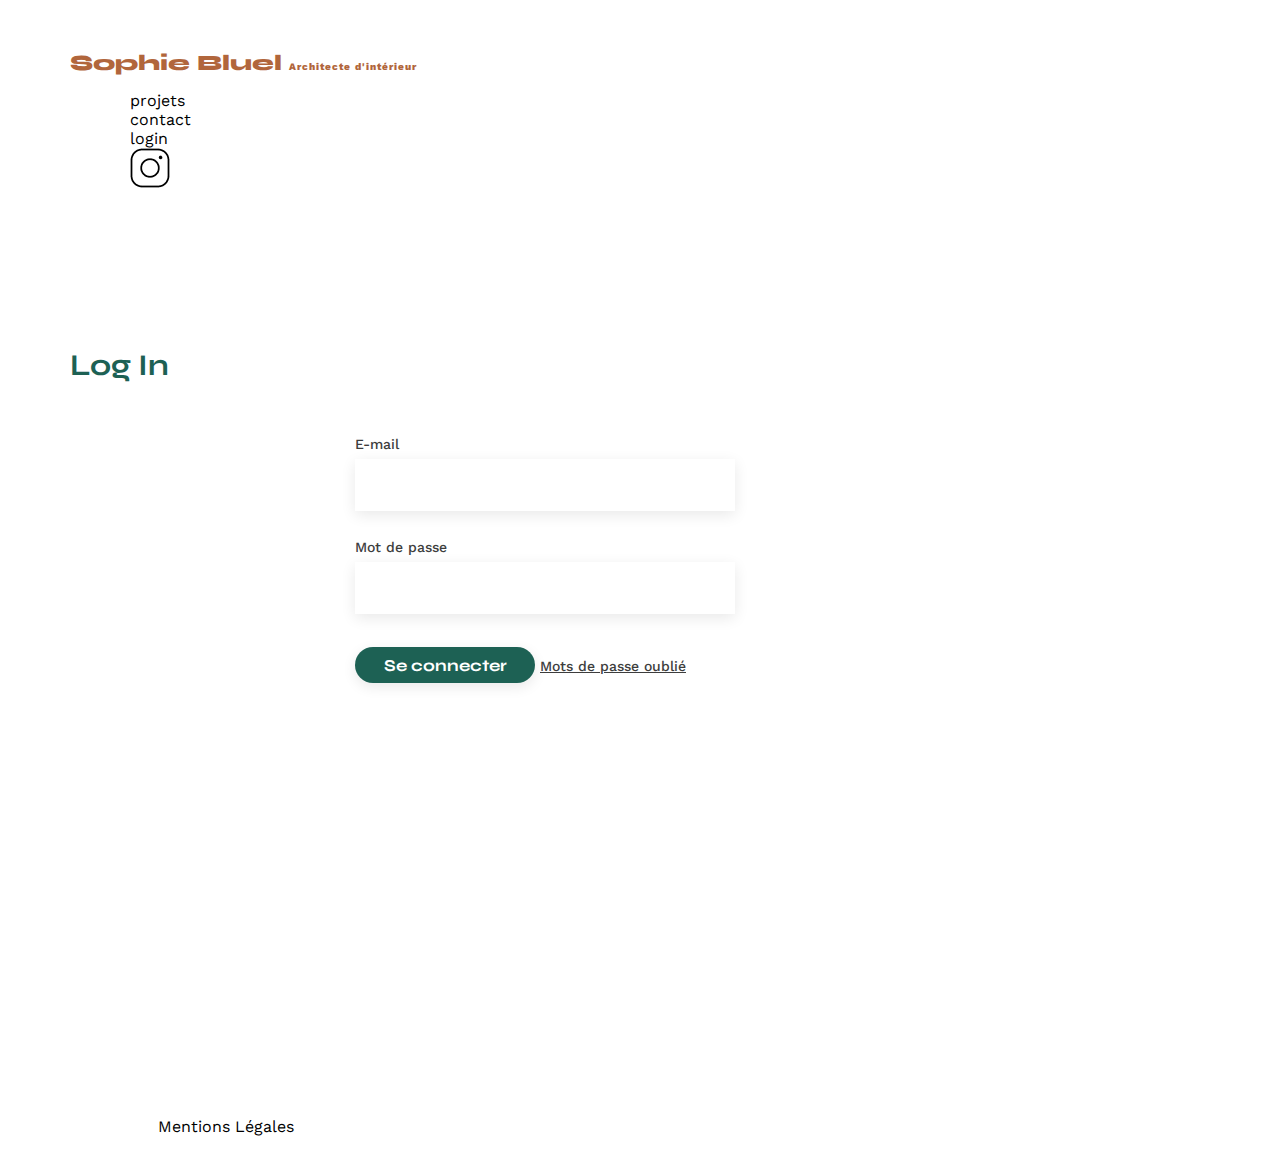
<file: FrontEnd/login.html>
<!DOCTYPE html>
<html lang="fr">
<head>
	<meta charset="UTF-8">
	<title>Sophie Bluel - Architecte d'intérieur</title>
	<meta name="viewport" content="width=device-width, initial-scale=1.0">
	<link rel="preconnect" href="https://fonts.googleapis.com">
	<link rel="preconnect" href="https://fonts.gstatic.com" crossorigin>
	<link href="https://fonts.googleapis.com/css2?family=Syne:wght@700;800&family=Work+Sans:wght@400;500&display=swap" rel="stylesheet">
	<meta name="description" content="">
	<link rel="stylesheet" href="./assets/login.css">
</head>
<body>
<header>
	<h1>Sophie Bluel <span>Architecte d'intérieur</span></h1>
	<nav>
		<ul>
			<li><a class="projects" href="index.html">projets</a></li>
			<li>contact</li>
			<li><a href="login.html">login</a></li>
			<li><img src="./assets/icons/instagram.png" alt="Instagram"></li>
		</ul>
	</nav>
</header>
<main>
	<section>
        <h2>Log In</h2>
        <form methode="POST" class="login_form">
            <div class="input_email flex column">
                <label for="email">E-mail</label>
                <input id="email" type="email" name="email" required>
            </div>
            <div class="input_password flex column">
                <label for="password">Mot de passe</label>
                <input id="password" type="password" name="password" required minlength="6" maxlength="12">
            </div>
            <input type="submit" value="Se connecter" id="submit">
            <span><a href="#">Mots de passe oublié</a></span>
			<div class="error"></div>
        </form>
	</section>
</main>

<footer>
	<nav>
		<ul>
			<li>Mentions Légales</li>
		</ul>
	</nav>
</footer>

<script src="login.js"></script>
</body>
</html>
</file>
<file: FrontEnd/assets/login.css>
/* General */
body {
	max-width: 1140px;
	margin:auto;
	font-family: 'Work Sans' ;
	font-size: 14px;
}
.flexCenter {
    display: flex;
    justify-content: center;
    align-items: center;
}
.flex {
    display: flex;
}
.column {
    flex-direction: column;
}

/* Header */
header {
	justify-content: space-between;
	margin: 50px 0
}
h1{
	font-family: 'Syne';
	font-size: 22px;
	font-weight: 800;
	color: #B1663C
}
h1 > span {
	font-family: 'Work Sans';
	font-size:10px;
	letter-spacing: 0.1em;
;
}
h2{
	font-family: 'Syne';
	font-weight: 700;
	font-size: 30px;
	color: #1D6154
}
nav ul {
	align-items: center;
	list-style-type: none;
}
nav li {
	padding: 0 20px;
	font-size: 16px;
    cursor: pointer;
}
nav li a {
	color: inherit;
    text-decoration: none;
}
li:hover {
	color: #000000;
    font-weight: 600;
}
li:active {
    font-weight: 600;
}
li:active:after {
    font-weight: 600;
}

/* loginForm */
section {
    padding: 80px 0 300px 0;
    margin: 50px 0
}
form {
    padding-bottom: 50px;
    width: 50%;
}
form div {
    width: 66%;
    align-items: flex-start;
}
form div input {
    width: 100%;
}
.login_form {
	width: 50%;
	margin: auto;
}
.login_form > * {
	text-align: center;
}
.login_form h2{
	margin-bottom: 20px;
}
.login_form form {
	text-align: left;
	margin-top:30px;
}
.login_form input {
    height: 50px;
	font-size: 1.2em;
	border: none;
	box-shadow: 0px 4px 14px rgba(0, 0, 0, 0.09);
}
.login_form label {
	margin: 28px 0 7px 0;
    font-family: 'Work Sans';
    font-weight: 500;
    font-size: 14px;
    line-height: 16px;
    color: #3D3D3D;
}
input[type="submit"]{
	font-family: 'Syne';
	height: 36px;
	font-weight: 700;
	color: white;
	background-color: #1D6154;
	margin : 2em auto ;
	width: 180px;
	text-align: center;
	border-radius: 60px ;
    cursor: pointer;
}
form a {
    color: #3D3D3D;
    font-family: 'Work Sans';
    font-weight: 500;
    font-size: 14px;
    line-height: 16px;
}

/* Footer */
footer nav ul {
	justify-content: flex-end;
	margin: 2em
}
</file>
